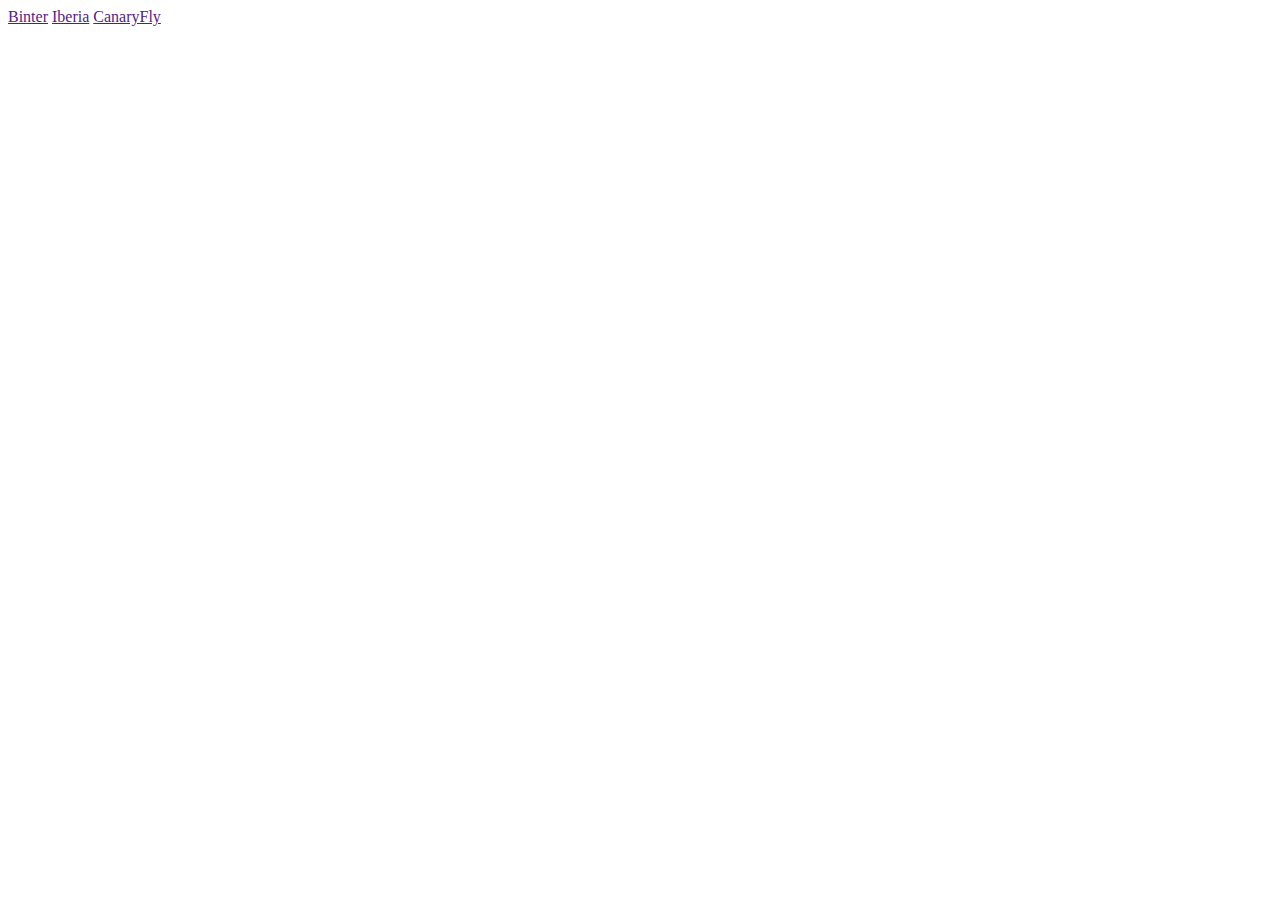
<file: Tarea2/index.html>
<!DOCTYPE html>
<html lang="es">
<head>
    <meta charset="UTF-8">
    <meta name="viewport" content="width=device-width, initial-scale=1.0">
    <link rel="stylesheet" href="style.css">
    <title>Tarea 2</title>
</head>
<body>
    <a href="">Binter</a>

    <a href="">Iberia</a>

    <a href="">CanaryFly</a>

    <script src="script.js"></script>
</body>
</html>
</file>
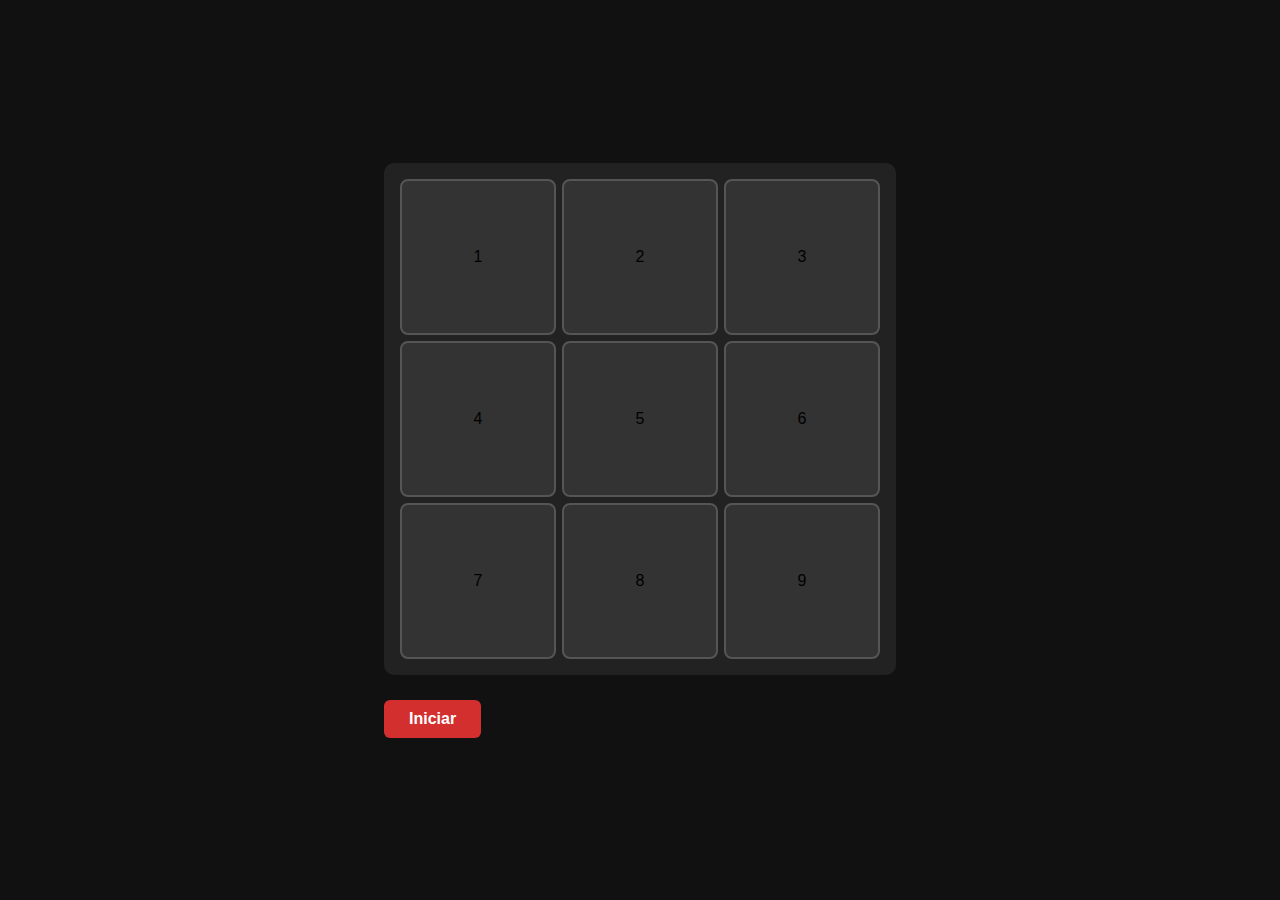
<file: Tarea3/index.html>
<!DOCTYPE html>
<html lang="es">
<head>
    <meta charset="UTF-8">
    <meta name="viewport" content="width=device-width, initial-scale=1.0">
    <link rel="stylesheet" href="style.css">
    <title>Tarea 3</title>
</head>
<body>
    <section>
        <div class="tabla">
            <table>
                <tr>
                    <td id="1">1</td> <td id="1">2</td> <td id="1">3</td>
                </tr>
                <tr>
                    <td id="4">4</td> <td id="5">5</td> <td id="6">6</td>
                </tr>
                <tr>
                    <td id="7">7</td> <td id="8">8</td> <td id="9">9</td>
                </tr>
            </table>
        </div>
        <div class="button">
            <button>Iniciar</button>
        </div>
    </section>
    <script src="script.js"></script>
</body>
</html>
</file>
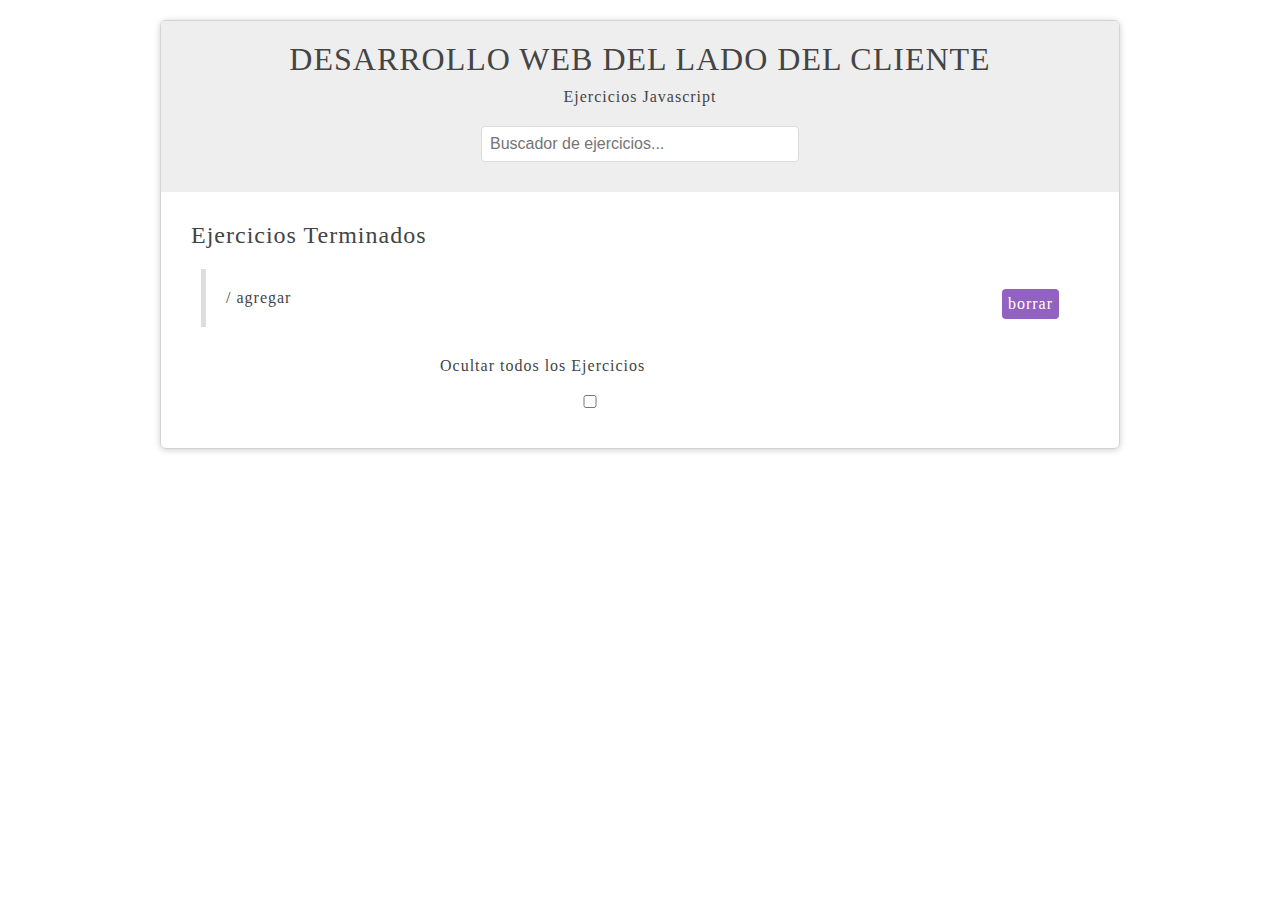
<file: Tarea4/index.html>
<!DOCTYPE html>
<html lang="en">
<head>
    <meta charset="UTF-8">
    <meta name="viewport" content="width=device-width, initial-scale=1.0">
    <link rel="stylesheet" href="style.css">
    <title>Document</title>
</head>
<body>
    
  	<div id="wrapper">
	   	    	<div id="page-banner">
	    		<h1 class="title">DESARROLLO WEB DEL LADO DEL CLIENTE</h1>
          <p>Ejercicios Javascript</p>
          <form id="search-ex">
            <input type="text" placeholder="Buscador de ejercicios..." />
          </form>
	    	</div>
	  
	    <div id="ex-list">
	    	<h2 class="title">Ejercicios Terminados</h2>
	    	<ul>
	    		<li>
	    			<span class="name">/</span>
	    			<span class="delete">borrar</span>
					<span class="add">agregar</span>
					<ul></ul>
					
	    		</li>
	    	</ul>
	    </div>
      	    <form id="add-ex">
               <label>Ocultar todos los Ejercicios</label><input type="checkbox" id="hide" />
        
	    </form>

    </div>
  
    <script src="script.js"></script>
</body>
</html>
</file>
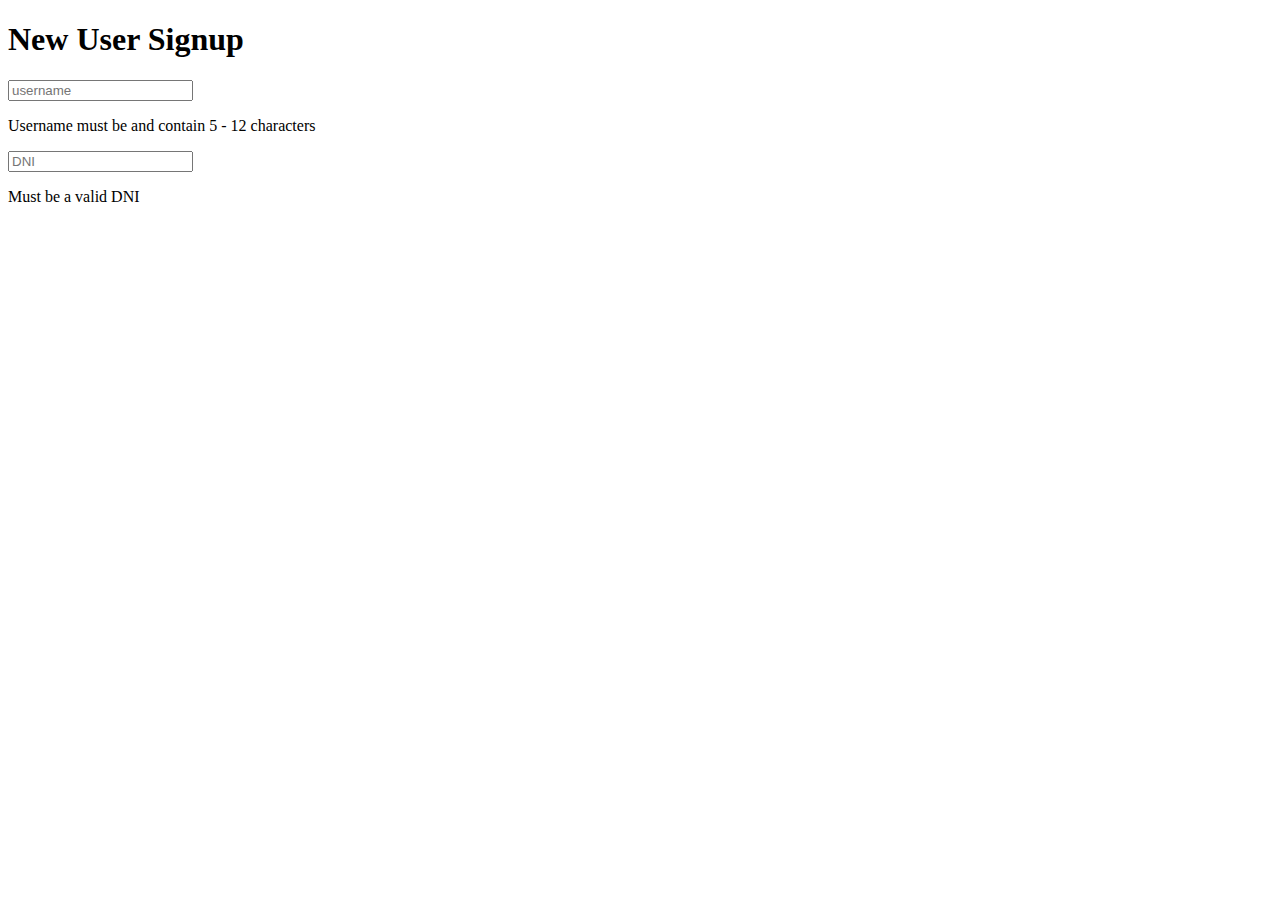
<file: Tarea5/index.html>
<!DOCTYPE html>
<html lang="en">
<head>
    <meta charset="UTF-8">
    <meta name="viewport" content="width=device-width, initial-scale=1.0">
    <title>Document</title>
</head>
<body>
     <h1>New User Signup</h1>
        <form>

            <input type="text" name="username" placeholder="username">
            <p>Username must be  and contain 5 - 12 characters</p>

            <input type="text" name="dni" placeholder="DNI">
            <p>Must be a valid DNI</p>
            
        </form>
</body>
</html>
</file>
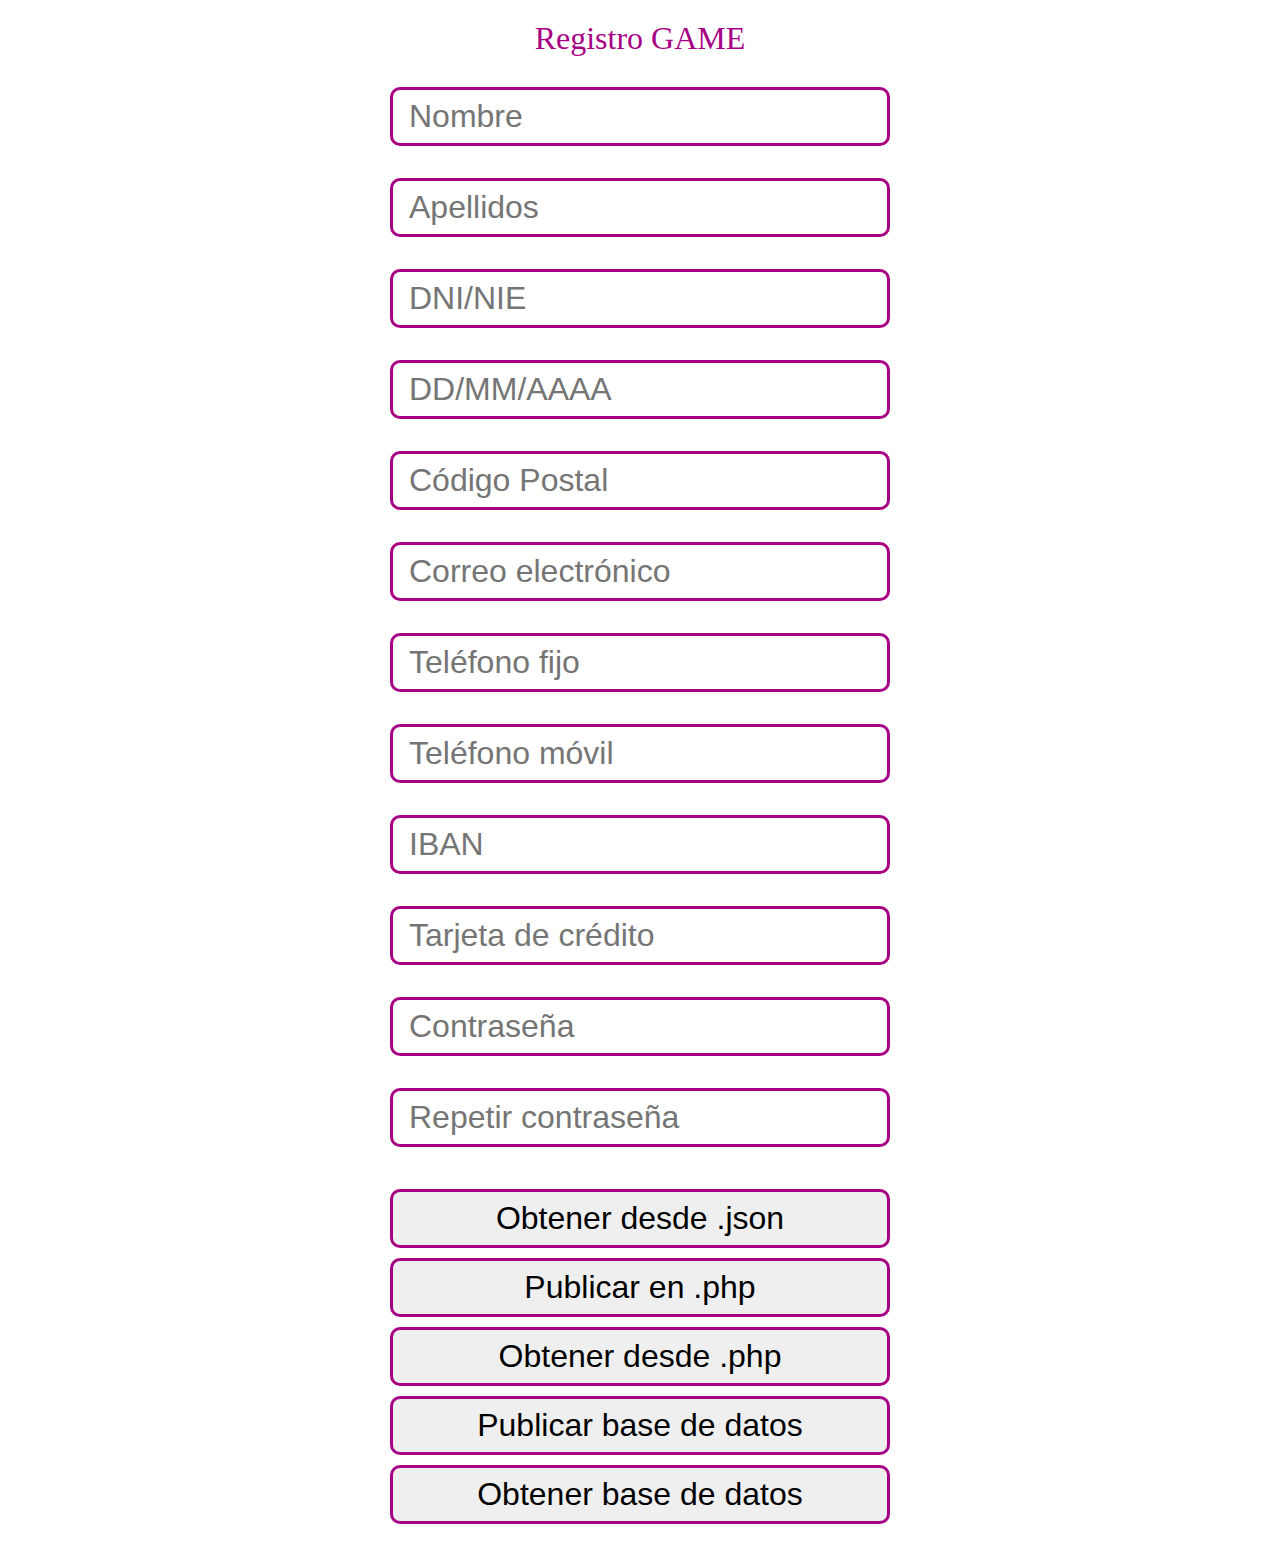
<file: Tarea6/index.html>
<!DOCTYPE html>
<html lang="es">
<head>
    <meta charset="UTF-8">
    <meta name="viewport" content="width=device-width, initial-scale=1.0">
    <link rel="stylesheet" href="style.css">
    <title>Registro GAME</title>
</head>
<body>

<h1>Registro GAME</h1>

<div class="formulario"> 
    <form id="formRegistro">

        <input class="name" name="name" placeholder="Nombre">
        <p>Debe comenzar con mayúscula</p>

        <input class="lastName" name="lastName" placeholder="Apellidos">
        <p>Máximo dos, ambos con mayúscula</p>

        <input class="dni" name="dni" placeholder="DNI/NIE">
        <p>Formato válido: 12345678Z o X1234567L</p>

        <input class="fechaNacimiento" name="fechaNacimiento" placeholder="DD/MM/AAAA">
        <p>Formato válido DD/MM/AAAA</p>
        
        <input class="codigoPostal" name="codigoPostal" placeholder="Código Postal">
        <p>Ejemplo: 35001</p>

        <input class="email" name="email" placeholder="Correo electrónico">
        <p>Debe ser un email válido</p>

        <input class="telefonoF" name="telefonoF" placeholder="Teléfono fijo">
        <p>Debe comenzar por 8 o 9 (ej: 928443322)</p>

        <input class="telefonoM" name="telefonoM" placeholder="Teléfono móvil">
        <p>Debe comenzar por 6 o 7 (ej: 622334455)</p>

        <input class="IBAN" name="IBAN" placeholder="IBAN">
        <p>Ejemplo: ES7620770024003102575766</p>

        <input class="tarjeta" name="tarjeta" placeholder="Tarjeta de crédito">
        <p>16 dígitos</p>

        <input class="contrasena" type="password" name="contrasena" placeholder="Contraseña">
        <p>12 caracteres, letras, números y un símbolo</p>

        <input class="repetir" type="password" name="repetir" placeholder="Repetir contraseña">
        <p>Las contraseñas deben coincidir</p>

    </form>

    <div>
        <button id="btnGetjson">Obtener desde .json</button>
        <button id="btnPosphp">Publicar en .php</button>
        <button id="btnGetphp">Obtener desde .php </button>
        <button id="btnPostSQL">Publicar base de datos</button>
        <button id="btnGetSQL">Obtener base de datos</button>
    </div>
</div>

<script src="script.js"></script>
</body>
</html>
</file>
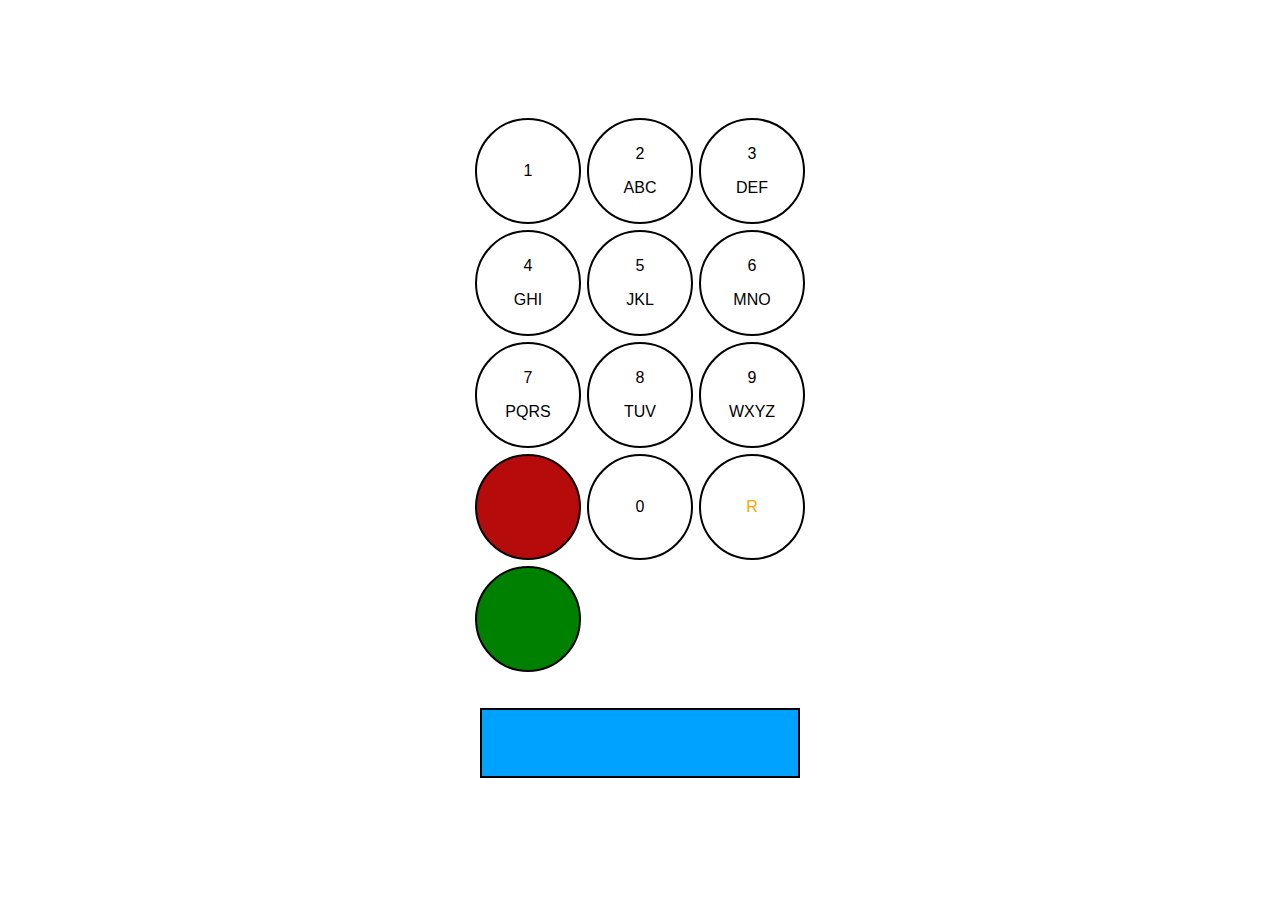
<file: Examen1/Angelphone.html>
<!DOCTYPE html>
<html lang="en">
<head>
    <meta charset="UTF-8">
    <meta name="viewport" content="width=device-width, initial-scale=1.0">
    <link rel="stylesheet" href="Angelphone.css">
    <title>Document</title>
</head>
<body>
    <div class="Telefono">
        
        
        <form action="form numeros">
            <table>
                <tr>
                <td id="tecla1">
                    <p>1</p>
                    
                </td>
                <td id="tecla2">
                    <p>2</p>
                    <p>ABC</p>
                </td>
                <td id="tecla3">
                    <p>3</p>
                    <p>DEF</p>
                </td>
                </tr>
                <tr>
                <td id="tecla4">
                    <p>4</p>
                    <p>GHI</p>
                </td>
                <td id="tecla5">
                    <p>5</p>
                    <p>JKL</p>
                </td>
                <td id="tecla6">
                    <p>6</p>
                    <p>MNO</p>
                </td>
                </tr>
                <tr>
                <td id="tecla7">
                    <p>7</p>
                    <p>PQRS</p>
                </td>
                <td id="tecla8">
                    <p>8</p>
                    <p>TUV</p>
                </td>
                <td id="tecla9">
                    <p>9</p>
                    <p>WXYZ</p>
                </td>
                </tr>
                <tr>
                <td id="colgar"></td>
                <td id="tecla0">0</td>
                <td id="Re">R</td>
                </tr>
                <tr class="celdallamada">
                <td id="Botonllamada"></td>
                </tr>
            </table>

            <inputbox  readonly type="text" class="telefonoM" name="telefonoM">
        </form>

        

    </div>
    
    <script src="Angelphone.js"></script>
</body>
</html>
</file>
<file: Tarea2/style.css>
body{
    align-items: center;
}
</file>
<file: Tarea3/style.css>
body {
        margin: 0;
        padding: 0;
        height: 100vh;
        display: flex;
        justify-content: center;
        align-items: center;
        background-color: #111;
        flex-direction: column;
        font-family: sans-serif;
    }

    /* Contenedor principal centrado */
    main {
        text-align: center;
    }

    /* Tabla del puzzle */
    table {
        border-collapse: separate;
        border-spacing: 6px; /* espacio visible entre piezas */
        margin: 0 auto;
        background-color: #222;
        padding: 10px;
        border-radius: 10px;
    }

    /* Celdas del puzzle */
    td {
        background-color: #333;
        border: 2px solid #555;
        border-radius: 8px;
        width: 150px;
        height: 150px;
        overflow: hidden;
        transition: transform 0.15s ease;
        text-align: center;
        vertical-align: middle;
    }

    /* Efecto al pasar el ratón */
    td:hover {
        transform: scale(1.05);
        border-color: #777;
    }

    /* Imágenes dentro de cada celda */
    img {
        display: block;
        width: 100%;
        height: 100%;
        object-fit: contain; /* muestra toda la imagen completa sin recortes */
        margin: 0;
        padding: 0;
        border-radius: 6px;
    }

    /* Botón */
    button {
        margin-top: 25px;
        padding: 10px 25px;
        border: none;
        background: #d32f2f;
        color: white;
        font-weight: bold;
        font-size: 16px;
        border-radius: 6px;
        cursor: pointer;
    }

    button:hover {
        background: #b71c1c;
    }

    #mensaje {
        margin-top: 20px;
        color: #fff;
        font-weight: bold;
    }

    #tiempo, #mejor-tiempo {
        color: #ccc;
        margin-top: 5px;
    }
</file>
<file: Tarea4/style.css>
body{
    font-family: Tahoma;
    color: #444;
    letter-spacing: 1px;
}

h1, h2{
    font-weight: normal;
}

#wrapper{
    width: 90%;
    max-width: 960px;
    margin: 20px auto;
    border-radius: 6px;
    box-shadow: 0px 1px 6px rgba(0,0,0,0.2);
    box-sizing: border-box;
    padding: 0 0 20px;
    overflow: hidden;
    border: 1px solid lightgray;
}

#page-banner{
    background: #eee ;
    padding: 10px 0;

}

#page-banner h1, #page-banner p{
    width: 100%;
    text-align: center;
    margin: 10px 0;
}

#page-banner input{
    width: 90%;
    max-width: 300px;
    margin: 20px auto;
    display: block;
    padding: 8px;
    border: 1px solid #ddd;
    border-radius: 4px;
    font-size: 16px;
    color: #444;
}

#ex-list, #add-ex, #tabbed-content{
    margin: 30px;
}

#ex-list ul, #tabbed-content ul{
    list-style-type: none;
    padding: 0;
}

#ex-list li{
    padding: 20px;
    border-left: 5px solid #ddd;
    margin: 20px 10px;
}

#ex-list li:hover{
    border-color: #9361bf;
}

.delete{
    float: right;
    background: #9361bf;
    padding: 6px;
    border-radius: 4px;
    cursor: pointer;
    color: white;
}

.delete:hover{
    background: #333;
}

#add-ex{
    width: 400px;
    margin: 0 auto;
}

#add-ex input{
    display: block;
    margin: 20px 0;
    padding: 10px;
    border: 1px solid #ccc;
    font-size: 16px;
    border-radius: 4px 0 0 4px;
    box-sizing: border-box;
    width: 300px;
    float: left;
}

#add-ex button{
    border: 1px solid #9361bf;
    background: #9361bf;
    padding: 10px 20px;
    font-size: 16px;
    display: inline-block;
    margin: 0;
    border-radius: 0 4px 4px 0;
    cursor: pointer;
    width: 100px;
    margin: 20px 0;
    border-left: 0;
    color: white;
}

#add-ex:after{
    content: '';
    display: block;
    clear: both;
}
</file>
<file: Tarea6/style.css>
h1{
    font-weight: normal;
    margin: 20px auto;
    text-align: center;
    color: #a70084;
}
.formulario{
    width: 500px;
    margin: 20px auto;
    
    display: flex;

    flex-direction: column;
}

button {
    display: block;
    padding: 8px 16px;
    font-size: 2em;
    margin: 10px auto;
    width: 100%;
    box-sizing: border-box;
    border-radius: 10px;
    border: 3px solid #a70084;
    
}
input{
    display: block;
    padding: 8px 16px;
    font-size: 2em;
    margin: 10px auto;
    width: 100%;
    box-sizing: border-box;
    border-radius: 10px;
    border: 3px solid #a70084;
    outline: none !important;
}

/* validation styles */

input.valid{
    border-color: #36cc36;
}
input.invalid{
    border-color: orange;
}
input + p {
    opacity: 0;
    height: 0;
    transition: 0.3s;
}
input.invalid + p{
    opacity: 1;
    height: auto;
    margin-bottom: 20px;
}
</file>
<file: Examen1/Angelphone.css>
body {
        margin: 0;
        padding: 0;
        height: 100vh;
        display: flex;
        justify-content: center;
        align-items: center;
        flex-direction: column;
        font-family: sans-serif;
}


table {
        border-collapse: separate;
        border-spacing: 6px; /* espacio visible entre piezas */
        margin: 0 auto;
        padding: 10px;
        border-radius: 10px;
}

/* Celdas del puzzle */
td {
        
    border: 2px solid #000000;
    border-radius: 100px;
    width: 100px;
    height: 100px;
    overflow: hidden;
    transition: transform 0.15s ease;
    text-align: center;
    vertical-align: middle;
}

#colgar {
    background-color: #b60b0b;
}

#Re {
    color: orange;
}

#Botonllamada{
    background-color: green;
    max-width: 100px;
}




.telefonoM{
    border: 2px solid #000000;
    width: 90%;
    max-width: 300px;
    height: 50px;
    margin: 20px auto;
    display: block;
    padding: 8px;
    font-size: 16px;
    background-color: rgb(0, 162, 255);
    
}

.telefonoM.valid{
    border-color: #36cc36;
}
.telefonoM.invalid{
    border-color: orange;
}

/* Efecto al pasar el ratón */
td:hover {
    transform: scale(1.05);
    border-color: #777;
}


.colgar{
    background-color: #b60b0b;
}
</file>
